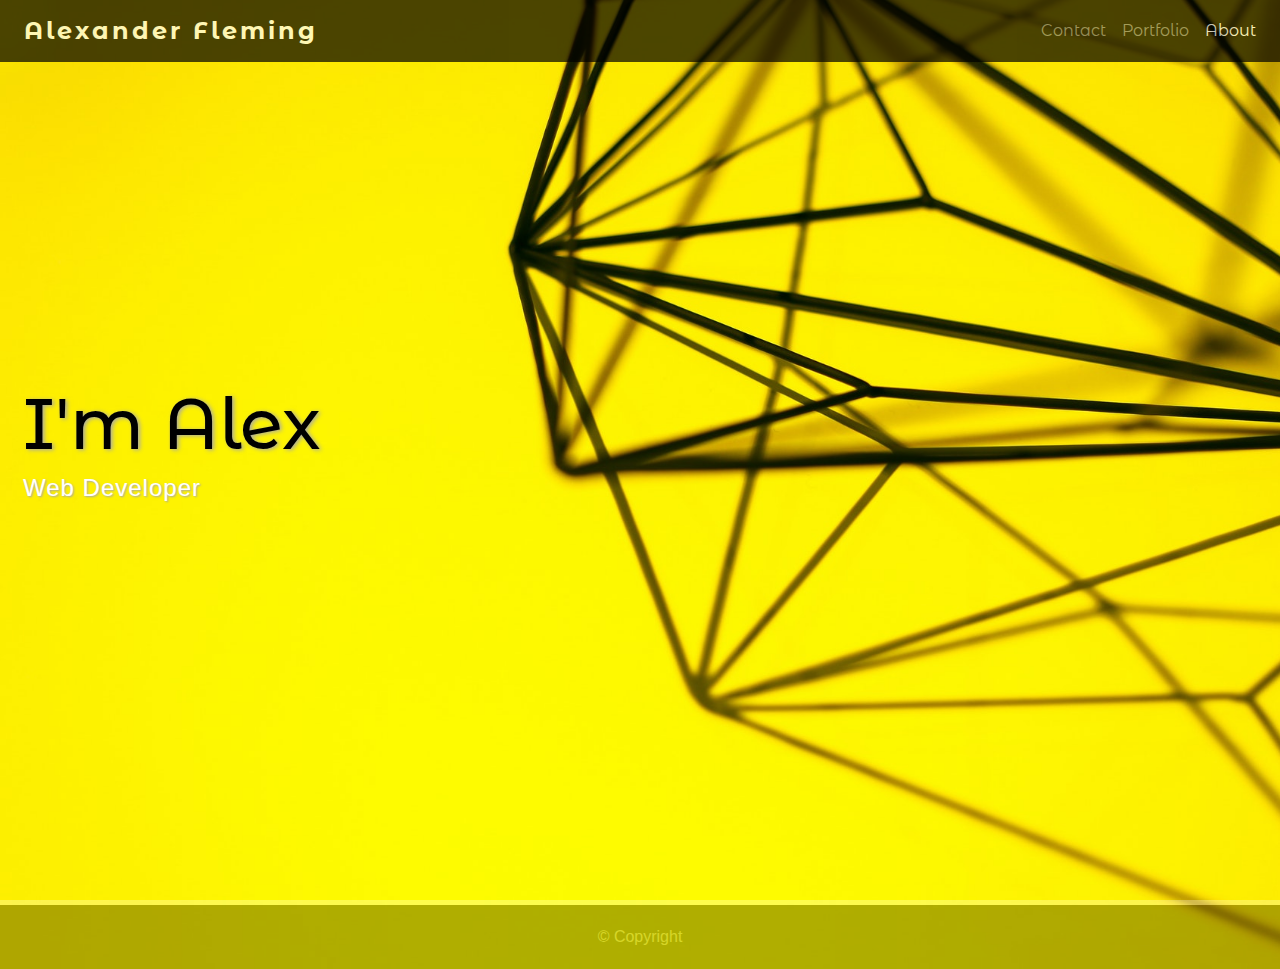
<file: index.html>
<!DOCTYPE html>

        <head>
            <meta charset="utf-8" />
            <meta http-equiv="X-UA-Compatible" content="IE=edge" />
            <title></title>
            <meta name="description" content="" />
            <meta name="viewport" content="width=device-width, initial-scale=1" />
            <link rel="stylesheet" href="https://stackpath.bootstrapcdn.com/bootstrap/4.5.2/css/bootstrap.min.css"
              integrity="sha384-JcKb8q3iqJ61gNV9KGb8thSsNjpSL0n8PARn9HuZOnIxN0hoP+VmmDGMN5t9UJ0Z" crossorigin="anonymous" />
              <link href="https://fonts.googleapis.com/css2?family=Montserrat+Alternates:wght@400;500;600;700&display=swap" rel="stylesheet">
            <link href="https://fonts.googleapis.com/css2?family=DM+Serif+Text:ital@0;1&display=swap" rel="stylesheet">
            <link rel="stylesheet" href="Assets/Style/style.css">
            <link rel="stylesheet" href="Assets/Style/landingpage.css">
            
        
          </head>
        
          <body>
              <!-- This is a bootstrap navbar which expands at lg (collapses at anything below that breakpoint) and has has the light theme and background -->
            <nav class="navbar navbar-expand-md navbar-dark bg-dark">
              <!-- This the sets the "brand" class in bootstrap. It is assigned to an <a> so that it retains utility if necessary (linking back to homepage) -->
              <a class="navbar-brand ml-2" id="myName" href="index.html">Alexander Fleming</a>
              <!-- This is a 'hamburger' toggle button which naturally aligns left. Because it's next to a sibling element (Navbar-brand in this case), it is automatically alligned to the far right -->
              <button class="navbar-toggler" type="button" data-toggle="collapse" data-target="#navbarNav" aria-controls="navbarNav" aria-expanded="false" aria-label="Toggle navigation">
                <span class="navbar-toggler-icon"></span>
              </button>
              <!-- Currently these links to not have the .active state. This will most likely be changed so that we can use a toggle class on and off depending on the currently loaded page
                   We are able to use the 'justify-content-end' class here because the base '.nav' component is built with flexbox. -->
              <div class="collapse navbar-collapse justify-content-end" id="navbarNav">
                <!-- A list-based approach is not necessary because we are using nav-link classes, however keeping them ??allows for additional styling options?? -->
                <ul class="navbar-nav">
                  <li class="nav-item">
                    <a class="nav-link" href="contact.html">Contact</a>
                  </li>
                  <li class="nav-item">
                    <a class="nav-link" href="portfolio.html">Portfolio</a>
                  </li>
                  <li class="nav-item active">
                      <a class="nav-link" href="aboutme.html">About <span class="sr-only">(current)</span></a>
                    </li>
                </ul>
              </div>
            </nav>
            <!-- Wrapped entire content container in a <main for better styling control with footer. Applied 'ml-3 so that content edge alligns with left edge of navbar-brand' -->
              <main class=" d-flex align-items-center">
                <div class="container ml-2 col-md-4">
                    <h1 class="myName">I'm Alex</h1>
                    <h4 class="myRole">Web Developer</h4>
                </div>
              </main>
              <!-- Used class of footer-copyright after googling footer control. This has a built in styling to position the footer to bottom. I then used the the CSS calc() function to style the <main> height to be 100% of the viewport height - (height of navbar) - (height of the footer)
                I beleive the same could be accomplished by using CSS to make your own custom footer and then placing it to an Absolute, bottom 0 position, RELATIVE to the body and then setting a min-height of 100% of the viewport to the body, in addition to adding a padding the same height as your custom footer??-->
              <footer class="footer-copyright text-center d-flex align-items-center justify-content-center">
                <div class="row">
                  <div class="col-12">
                    <span>&copy; Copyright</span>
                  </div>
                </div>
              </footer>

              <script src="https://code.jquery.com/jquery-3.5.1.slim.min.js" integrity="sha384-DfXdz2htPH0lsSSs5nCTpuj/zy4C+OGpamoFVy38MVBnE+IbbVYUew+OrCXaRkfj" crossorigin="anonymous"></script>
        <script src="https://cdn.jsdelivr.net/npm/popper.js@1.16.1/dist/umd/popper.min.js" integrity="sha384-9/reFTGAW83EW2RDu2S0VKaIzap3H66lZH81PoYlFhbGU+6BZp6G7niu735Sk7lN" crossorigin="anonymous"></script>
        <script src="https://stackpath.bootstrapcdn.com/bootstrap/4.5.2/js/bootstrap.min.js" integrity="sha384-B4gt1jrGC7Jh4AgTPSdUtOBvfO8shuf57BaghqFfPlYxofvL8/KUEfYiJOMMV+rV" crossorigin="anonymous"></script>
              <script src="Assets/Scripts/script.js"></script>
    </body>
</html>
</file>
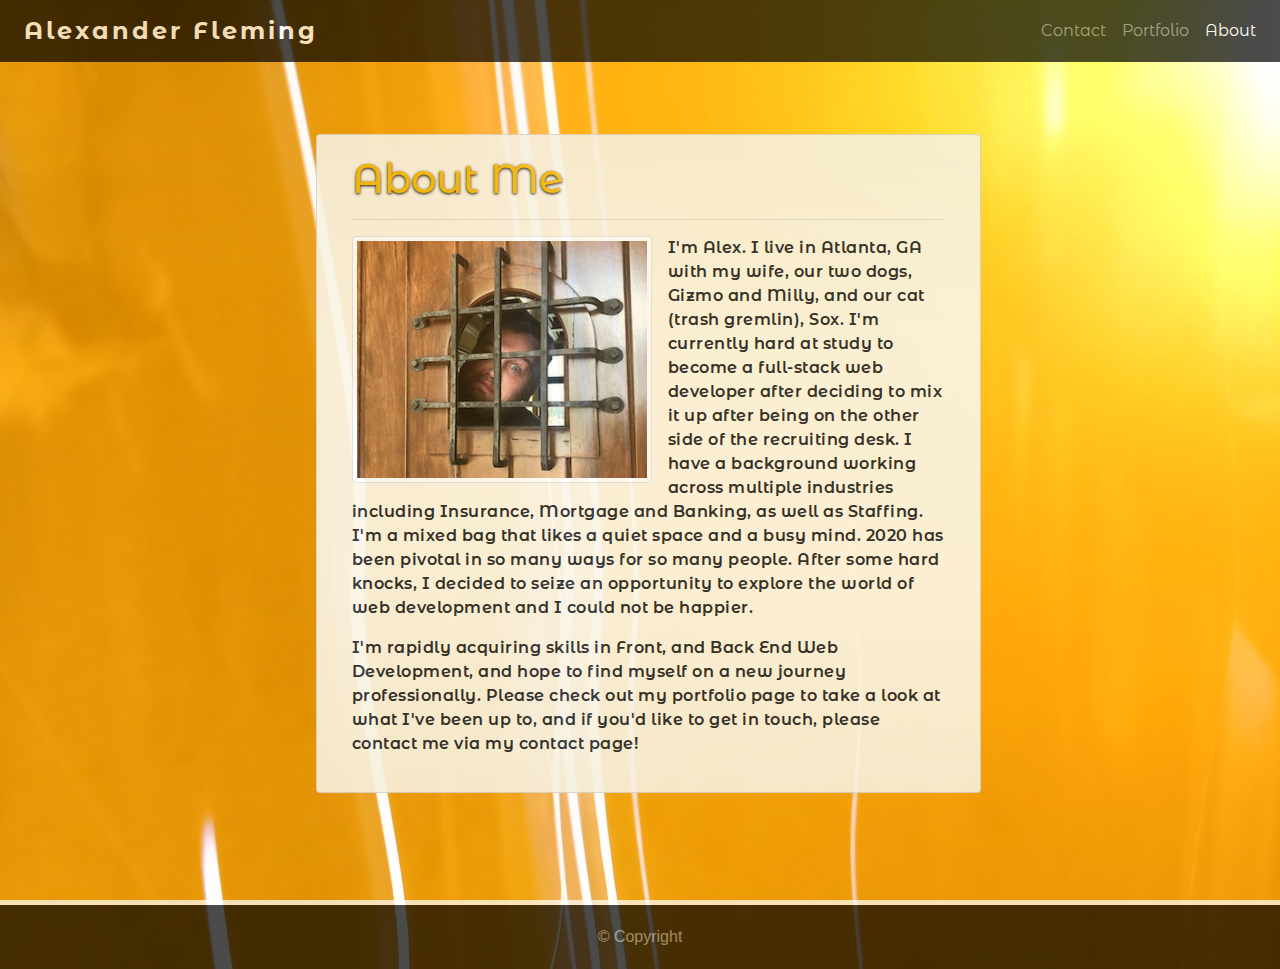
<file: aboutme.html>
<!DOCTYPE html>

    <head>
        <meta charset="utf-8">
        <meta http-equiv="X-UA-Compatible" content="IE=edge">
        <title>Alexander Fleming</title>
        <meta name="description" content="">
        <meta name="viewport" content="width=device-width, initial-scale=1">
        <link href="https://fonts.googleapis.com/css2?family=Montserrat+Alternates:wght@400;500;700;800&display=swap" rel="stylesheet">
        <link rel="stylesheet" href="Assets/Style/aboutme.css">
        <link rel="stylesheet" href="Assets/Style/style.css">
    </head>
    <body>
        <head>
            <meta charset="utf-8" />
            <meta http-equiv="X-UA-Compatible" content="IE=edge" />
            <title></title>
            <meta name="description" content="" />
            <meta name="viewport" content="width=device-width, initial-scale=1" />
            <link rel="stylesheet" href="https://stackpath.bootstrapcdn.com/bootstrap/4.5.2/css/bootstrap.min.css"
              integrity="sha384-JcKb8q3iqJ61gNV9KGb8thSsNjpSL0n8PARn9HuZOnIxN0hoP+VmmDGMN5t9UJ0Z" crossorigin="anonymous" />
            <link href="https://fonts.googleapis.com/css2?family=Playfair+Display:wght@400;500;600;700;800&display=swap"
              rel="stylesheet" />
            <link href="https://fonts.googleapis.com/css2?family=DM+Serif+Text:ital@0;1&display=swap" rel="stylesheet">
            <link rel="stylesheet" href="Assets/Style/style.css">
            <link rel="stylesheet" href="Assets/Style/aboutme.css">
        
          </head>
        
          <body>
              <!-- This is a bootstrap navbar which expands at lg (collapses at anything below that breakpoint) and has has the light theme and background -->
            <nav class="navbar navbar-expand-md navbar-dark bg-dark">
              <!-- This the sets the "brand" class in bootstrap. It is assigned to an <a> so that it retains utility if necessary (linking back to homepage) -->
              <a class="navbar-brand ml-2" id="myName" href="index.html">Alexander Fleming</a>
              <!-- This is a 'hamburger' toggle button which naturally aligns left. Because it's next to a sibling element (Navbar-brand in this case), it is automatically alligned to the far right -->
              <button class="navbar-toggler" type="button" data-toggle="collapse" data-target="#navbarNav" aria-controls="navbarNav" aria-expanded="false" aria-label="Toggle navigation">
                <span class="navbar-toggler-icon"></span>
              </button>
              <!-- Currently these links to not have the .active state. This will most likely be changed so that we can use a toggle class on and off depending on the currently loaded page
                   We are able to use the 'justify-content-end' class here because the base '.nav' component is built with flexbox. -->
              <div class="collapse navbar-collapse justify-content-end" id="navbarNav">
                <!-- A list-based approach is not necessary because we are using nav-link classes, however keeping them ??allows for additional styling options?? -->
                <ul class="navbar-nav">
                  <li class="nav-item">
                    <a class="nav-link" href="contact.html">Contact</a>
                  </li>
                  <li class="nav-item">
                    <a class="nav-link" href="portfolio.html">Portfolio</a>
                  </li>
                  <li class="nav-item active">
                      <a class="nav-link" href="#">About <span class="sr-only">(current)</span></a>
                    </li>
                </ul>
              </div>
            </nav>
            <!-- Wrapped entire content container in a <main for better styling control with footer. Applied 'ml-3 so that content edge alligns with left edge of navbar-brand' -->
              <main class="ml-3">
                <br>
                <br>
                <br>
                <!-- Set the total content margin -->
                <article class="container mt-auto mx-auto">
                  <div class="row d-flex justify-content-center">
                    <!-- Defined the position of the colum to expand to 11/12 of the potential space when displayed on screen sizes below "small" -->
                    <div class="col-11 col-sm-7 card"> 
                      <div class="card-body">
                        <h1 id="contentTitle">About Me</h1>
                        <hr>
                        <!-- embeded <img> into the paragraph so that it could be floated left of the text and given a margin to produce the wrapping effect of the paragraph -->
                          <p><img class="img-thumbnail about-me-img float-left mr-3" id="about-me-img" src="Assets/images/about.jpg" alt=""></p>
                          <p>
                            I'm Alex. I live in Atlanta, GA with my wife, our two dogs, Gizmo and Milly, and our cat (trash gremlin), Sox. I'm currently hard at study to become a full-stack web developer after deciding to mix it up after being on the other side of the recruiting desk. I have a background working across multiple industries including Insurance, Mortgage and Banking, as well as Staffing. I'm a mixed bag that likes a quiet space and a busy mind. 2020 has been pivotal in so many ways for so many people. After some hard knocks, I decided to seize an opportunity to explore the world of web development and I could not be happier.
                          </p>
                          <p>
                            I'm rapidly acquiring skills in Front, and Back End Web Development, and hope to find myself on a new journey professionally. Please check out my portfolio page to take a look at what I've been up to, and if you'd like to get in touch, please contact me via my contact page!
                          </p>
                      </div>
                    </div>
                  </div>
                </article>
              </main>
              <!-- Used class of footer-copyright after googling footer control. This has a built in styling to position the footer to bottom. I then used the the CSS calc() function to style the <main> height to be 100% of the viewport height - (height of navbar) - (height of the footer)
                I beleive the same could be accomplished by using CSS to make your own custom footer and then placing it to an Absolute, bottom 0 position, RELATIVE to the body and then setting a min-height of 100% of the viewport to the body, in addition to adding a padding the same height as your custom footer??-->
              <footer class="footer-copyright text-center d-flex align-items-center justify-content-center">
                <div class="row">
                  <div class="col-12">
                    <span>&copy; Copyright</span>
                  </div>
                </div>
              </footer>

        
    </body>
</html>
</file>
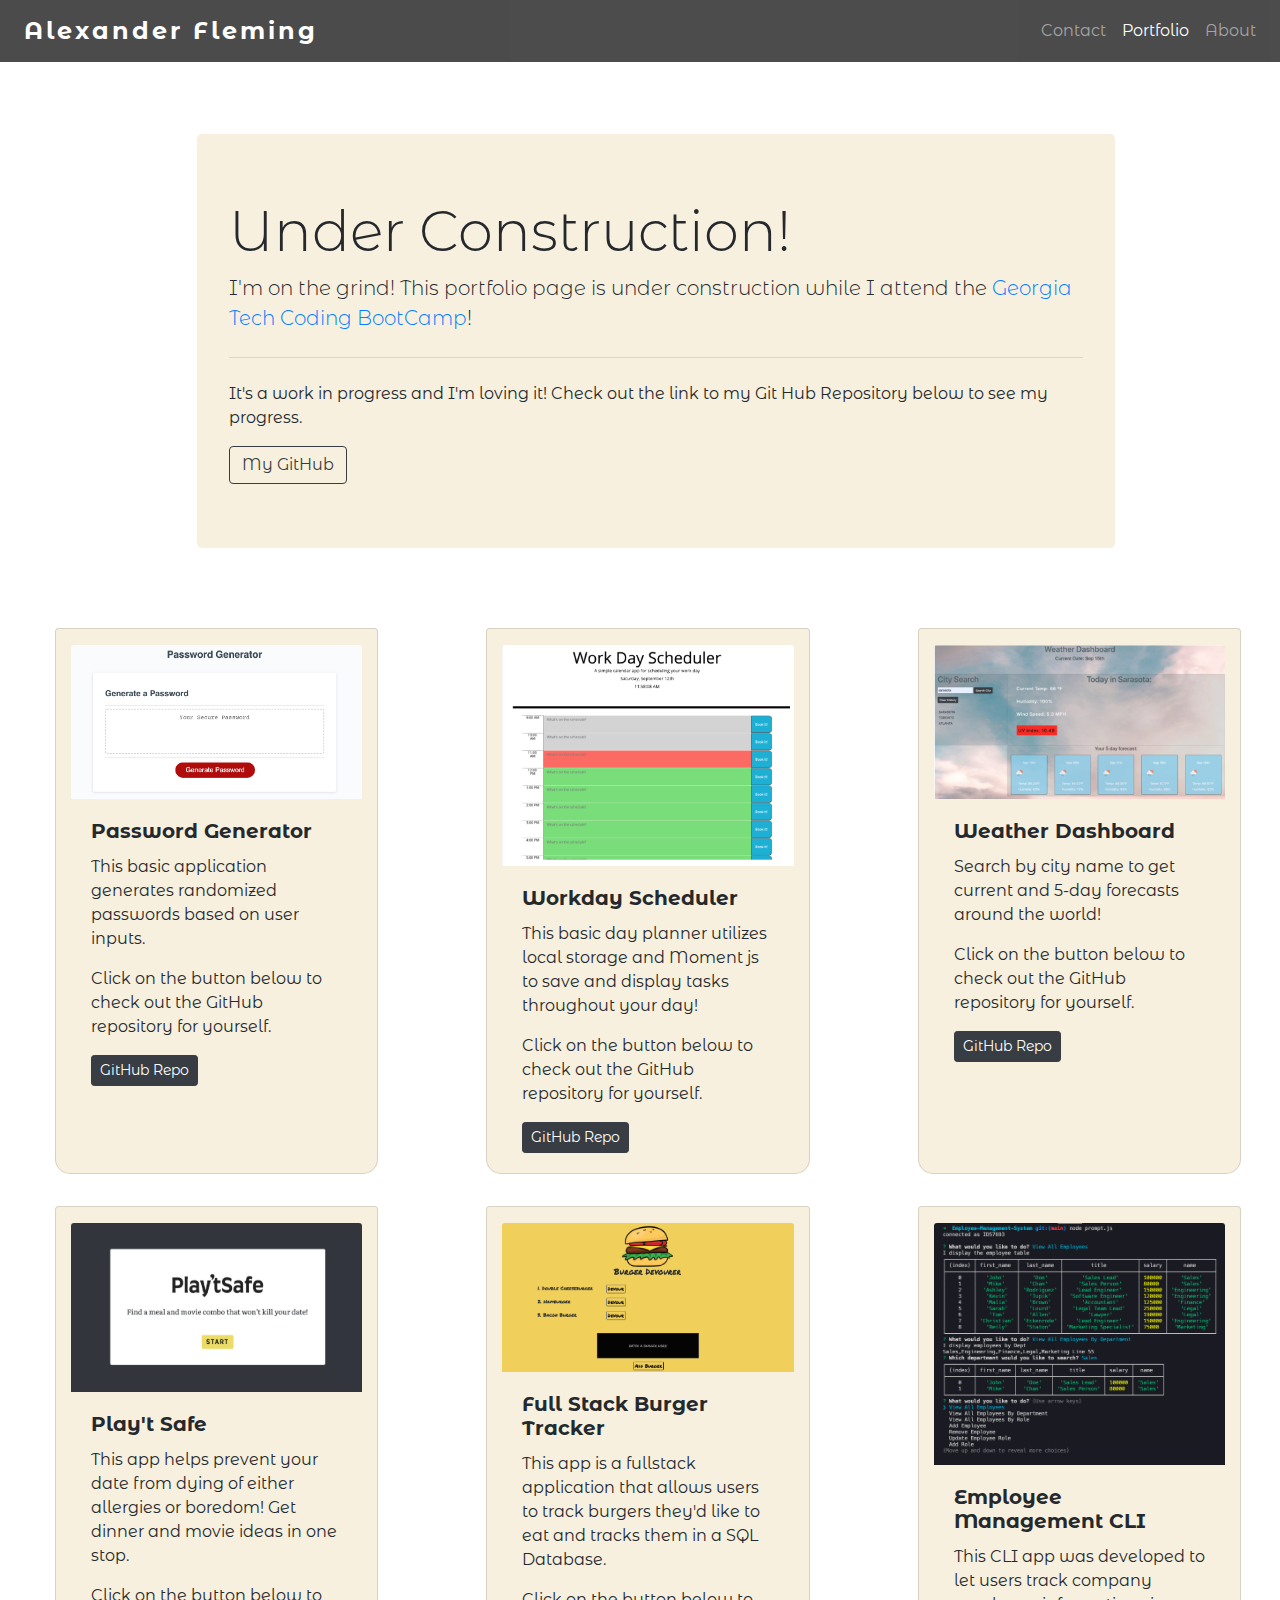
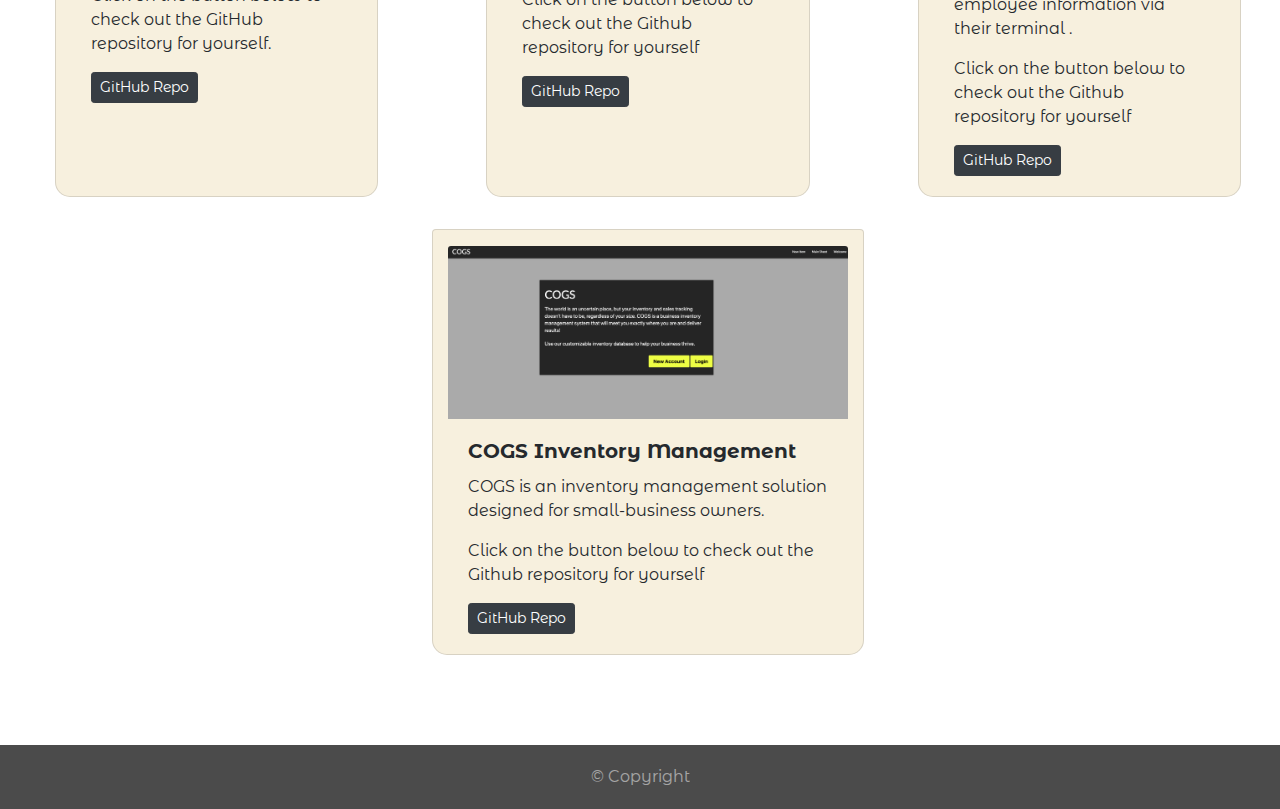
<file: portfolio.html>
<!DOCTYPE html>
<!--[if lt IE 7]>      <html class="no-js lt-ie9 lt-ie8 lt-ie7"> <![endif]-->
<!--[if IE 7]>         <html class="no-js lt-ie9 lt-ie8"> <![endif]-->
<!--[if IE 8]>         <html class="no-js lt-ie9"> <![endif]-->
<!--[if gt IE 8]><!--> <html class="no-js"> <!--<![endif]-->
    <head>
      <meta charset="utf-8" />
      <meta http-equiv="X-UA-Compatible" content="IE=edge" />
      <title></title>
      <meta name="description" content="" />
      <meta name="viewport" content="width=device-width, initial-scale=1" />
      <link rel="stylesheet" href="https://stackpath.bootstrapcdn.com/bootstrap/4.5.2/css/bootstrap.min.css"
        integrity="sha384-JcKb8q3iqJ61gNV9KGb8thSsNjpSL0n8PARn9HuZOnIxN0hoP+VmmDGMN5t9UJ0Z" crossorigin="anonymous" />
      <link href="https://fonts.googleapis.com/css2?family=Montserrat+Alternates:wght@400;500;700;800&display=swap" rel="stylesheet">
      <link href="https://fonts.googleapis.com/css2?family=Playfair+Display:wght@400;500;600;700;800&display=swap"
        rel="stylesheet" />
      <link href="https://fonts.googleapis.com/css2?family=Montserrat+Alternates:wght@400;500;700;800&display=swap" rel="stylesheet">

      <link href="https://fonts.googleapis.com/css2?family=DM+Serif+Text:ital@0;1&display=swap" rel="stylesheet">
      <link rel="stylesheet" href="Assets/Style/style.css">
      <link rel="stylesheet" href="Assets/Style/portfolio.css">
    </head>
    <body>
        <!-- This is a bootstrap navbar which expands at lg (collapses at anything below that breakpoint) and has has the light theme and background -->
        <nav class="navbar navbar-expand-lg navbar-dark bg-dark">
            <!-- This the sets the "brand" class in bootstrap. It is assigned to an <a> so that it retains utility if necessary (linking back to homepage) -->
            <a class="navbar-brand ml-2" id="myName" href="index.html">Alexander Fleming</a>
            <!-- This is a 'hamburger' toggle button which naturally aligns left. Because it's next to a sibling element (Navbar-brand in this case), it is automatically alligned to the far right -->
            <button class="navbar-toggler" type="button" data-toggle="collapse" data-target="#navbarNav" aria-controls="navbarNav" aria-expanded="false" aria-label="Toggle navigation">
              <span class="navbar-toggler-icon"></span>
            </button>
            <!-- Currently these links to not have the .active state. This will most likely be changed so that we can use a toggle class on and off depending on the currently loaded page
           We are able to use the 'justify-content-end' class here because the base '.nav' component is built with flexbox. -->
            <div class="collapse navbar-collapse justify-content-end" id="navbarNav">
              <ul class="navbar-nav">
                <li class="nav-item">
                  <a class="nav-link" href="contact.html">Contact</a>
                </li>
                <li class="nav-item active">
                  <a class="nav-link" href="portfolio.html">Portfolio</a>
                </li>
                <li class="nav-item">
                    <a class="nav-link" href="aboutme.html">About</span></a>
                  </li>
              </ul>
            </div>
          </nav>
          <!-- Wrapped entire content container in a <main for better styling control with footer. Applied 'ml-3 so that content edge alligns with left edge of navbar-brand' -->
          <main class="ml-3">
            <br>
            <br>
            <br>
            <!-- Set the total content margin -->
            <article class="container col-12 ml-2 mb-5">
              <div class="row d-flex justify-content-center">
                <div class="col-sm-9">
                  <div class="jumbotron">
                    <h1 class="display-4">Under Construction!</h1>
                    <p class="lead">I'm on the grind! This portfolio page is under construction while I attend the <a href="https://bootcamp.pe.gatech.edu/coding/">Georgia Tech Coding BootCamp</a>!</p>
                    <hr class="my-4">
                    <p>It's a work in progress and I'm loving it! Check out the link to my Git Hub Repository below to see my progress.</p>
                    <a class="btn jumbotronBtn btn-outline-dark btn-md" href="https://github.com/ad-fleming" role="button">My GitHub</a>
                  </div>
                </div>
              </div>
            </article>
              <div class="row d-flex justify-content-around">
                <div class="card portfolioCard mb-3 col-10 col-sm-5 col-md-3" style="width: 18rem;">
                  <img src="Assets/images/password-gen.png" class=" mt-3 card-img-top" alt="...">
                  <div class="card-body">
                    <h5 class="card-title">Password Generator</h5>
                    <p class="card-text">This basic application generates randomized passwords based on user inputs.</p>
                    <p> Click on the button below to check out the GitHub repository for yourself.</p>
                    <a href="https://github.com/ad-fleming/javaScript-password-generator" class="btn btn-sm btn-dark">GitHub Repo</a>
                  </div>
                </div>
                <div class="card portfolioCard mb-3 col-10 col-sm-5 col-md-3"" style="width: 18rem;">
                  <img src="Assets/images/scheduler.png" class=" mt-3 card-img-top" alt="...">
                  <div class="card-body">
                    <h5 class="card-title">Workday Scheduler</h5>
                    <p class="card-text">This basic day planner utilizes local storage and Moment js to save and display tasks throughout your day!</p>
                    <p>Click on the button below to check out the GitHub repository for yourself.</p>
                    <a href="https://github.com/ad-fleming/calendar-application" class="btn btn-sm btn-dark">GitHub Repo</a>
                  </div>
                </div>
                <div class="card portfolioCard mb-3 col-sm-5 col-md-3" style="width: 18rem;">
                  <img src="Assets/images/weatherapp.png" class=" mt-3 card-img-top" alt="...">
                  <div class="card-body">
                    <h5 class="card-title">Weather Dashboard</h5>
                    <p class="card-text">Search by city name to get current and 5-day forecasts around the world!</p>
                    <p>Click on the button below to check out the GitHub repository for yourself.</p>
                    <a href="https://github.com/ad-fleming/weather-dashboard-app" class="btn btn-sm btn-dark">GitHub Repo</a>
                  </div>
                </div>
              </div>
              <!-- END OF ROW 1================== -->
              <!-- Start of Row 2 -->
              <div class="row mt-3 d-flex justify-content-around">
                <div class="card portfolioCard mb-3 col-sm-5 col-md-3" style="width: 18rem;">
                  <img src="Assets/images/project-1.png" class=" mt-3 card-img-top" alt="...">
                  <div class="card-body">
                    <h5 class="card-title">Play't Safe</h5>
                    <p class="card-text">This app helps prevent your date from dying of either allergies or boredom! Get dinner and movie ideas in one stop.</p>
                    <p>Click on the button below to check out the GitHub repository for yourself.</p>
                    <a href="https://github.com/ad-fleming/Project-1" class="btn btn-sm btn-dark">GitHub Repo</a>
                  </div>
                </div>
                <div class="card portfolioCard mb-3 col-sm-5 col-md-3" style="width: 18rem;">
                  <img src="Assets/images/burger-start.png" class=" mt-3 card-img-top" alt="...">
                  <div class="card-body">
                    <h5 class="card-title">Full Stack Burger Tracker</h5>
                    <p class="card-text">This app is a fullstack application that allows users to track burgers they'd like to eat and tracks them in a SQL Database.</p>
                    <p>Click on the button below to check out the Github repository for yourself</p>
                    <a href="https://github.com/ad-fleming/burger-devourer-app" class="btn btn-sm btn-dark">GitHub Repo</a>
                  </div>
                </div>
                <div class="card portfolioCard mb-3 col-sm-5 col-md-3" style="width: 18rem;">
                  <img src="Assets/images/employManagementCLI.png" class=" mt-3 card-img-top" alt="...">
                  <div class="card-body">
                    <h5 class="card-title">Employee Management CLI</h5>
                    <p class="card-text">This CLI app was developed to let users track company employee information via their terminal .</p>
                    <p>Click on the button below to check out the Github repository for yourself</p>
                    <a href="https://github.com/ad-fleming/Employee-Management-System" class="btn btn-sm btn-dark">GitHub Repo</a>
                  </div>
                </div>
              </div>
                
            <!-- END OF ROW 2 ========================= -->

            <!-- Start of Row 3 -->
            <div class="row mt-3 d-flex justify-content-around">
              <div class="card portfolioCard mb-3 col-sm-5 col-md-4" style="width: 18rem;">
                <img src="Assets/images/cogs.png" class=" mt-3 card-img-top" alt="...">
                <div class="card-body">
                  <h5 class="card-title">COGS Inventory Management</h5>
                  <p class="card-text">COGS is an inventory management solution designed for small-business owners.</p>
                  <p>Click on the button below to check out the Github repository for yourself</p>
                  <a href="https://github.com/ad-fleming/COGS-Inventory-Management" class="btn btn-sm btn-dark">GitHub Repo</a>
                </div>
              </div>
            </div>

            <!-- END OF ROW 3 =========================== -->
          </main>
          <!-- Used class of footer-copyright after googling footer control. This has a built in styling to position the footer to bottom. I then used the the CSS calc() function to style the <main> height to be 100% of the viewport height - (height of navbar) - (height of the footer)
          I beleive the same could be accomplished by using CSS to make your own custom footer and then placing it to an Absolute, bottom 0 position, RELATIVE to the body and then setting a min-height of 100% of the viewport to the body, in addition to adding a padding the same height as your custom footer??-->
          <footer class="footer-copyright text-center d-flex align-items-center justify-content-center">
            <div class="row">
              <div class="col-12">
                <span>&copy; Copyright</span>
              </div>
            </div>
          </footer>
        
        
        <script src="https://code.jquery.com/jquery-3.5.1.slim.min.js" integrity="sha384-DfXdz2htPH0lsSSs5nCTpuj/zy4C+OGpamoFVy38MVBnE+IbbVYUew+OrCXaRkfj" crossorigin="anonymous"></script>
        <script src="https://cdn.jsdelivr.net/npm/popper.js@1.16.1/dist/umd/popper.min.js" integrity="sha384-9/reFTGAW83EW2RDu2S0VKaIzap3H66lZH81PoYlFhbGU+6BZp6G7niu735Sk7lN" crossorigin="anonymous"></script>
        <script src="https://stackpath.bootstrapcdn.com/bootstrap/4.5.2/js/bootstrap.min.js" integrity="sha384-B4gt1jrGC7Jh4AgTPSdUtOBvfO8shuf57BaghqFfPlYxofvL8/KUEfYiJOMMV+rV" crossorigin="anonymous"></script>
        <script src="Assets/Scripts/script.js"></script>
    </body>
</html>
</file>
<file: Assets/Style/style.css>
* {
    box-sizing: border-box;
    margin: 0;
    padding: 0;
}


/* This ensures that the minimum amount height of the <main> div is 100% - (navbar height) - 2(footer height) */
main {
    min-height: calc(100vh - 62px - 69px);
    font-family: 'Montserrat Alternates', sans-serif!important;
}

.navbar{
    background-color: black!important;
    opacity: .7;
    font-family: 'Montserrat Alternates', sans-serif!important;

}

.portfolioImage {
    width:100%;
}





.footer-copyright {
    border-top: solid 5px #fff!important;
    background-color: black;
    padding: 20px;
    opacity: .3;
}

.footer-copyright span {
    color: white;
    opacity: .5;
    font-size:1em;
}



.navbar-brand {
    font-weight: bolder;
    font-size: 1.5em;
    letter-spacing: 3.0px;
    color: #fff;
    
}


/* set custom sizing for About Me image, so that once there is not an available space to display at 250px,25px, it shrinks down to 60% width and sets height to be auto */
#about-me-img {
    max-width: 300px;
    max-height: 300px;
    width: 60%;
    height: auto;
}
</file>
<file: Assets/Style/landingpage.css>
@media only screen and (max-width:2000px) {
    body {
    background-image: url(../images/lg.jpg);
    background-size: cover;
    background-repeat: no-repeat;
    }
    
}

@media only screen and (max-width:1280px) {
    body {
    background-image: url(../images/md.jpg);
    background-size: cover;
    background-repeat: no-repeat;
    }

}

@media only screen and (max-width:640px) {
    body {
    background-image: url(../images/sm.jpg);
    background-size: cover;
    background-repeat: no-repeat;
    }
}


@media only screen and (max-width: 1920px){
    .myName{
        font-size: 125px;
    }
}
@media only screen and (max-width: 1350px){
    .myName{
        font-size: 70px;
    }
}

@media only screen and (max-width: 800px){
    .myName{
        font-size: 50px;
    }
    .myRole{
        font-size: 20px;
    }
}

@media only screen and (max-width: 560px){
    .myName{
        font-size: 40px;
    }
}

main{
    margin-bottom: 69px;
}

.myName{
    color:black;
    text-shadow: 2px 1px 4px darkgrey;
}

.myName:hover{
    cursor: pointer;
    color: #fff;
    text-shadow: 4px 2px 4px black;
    font-family: 'Montserrat Alternates', sans-serif!important;
}

.myRole{
    color: #fff;
    text-shadow: 1px 1px 2px darkgrey;
    font-family: Impact, Haettenschweiler, 'Arial Narrow Bold', sans-serif;
    letter-spacing: 1px;
}
</file>
<file: Assets/Style/aboutme.css>
body{
    background-image:url(../images/abstract.jpg)!important;
    background-size: cover;
    background-repeat: no-repeat;
}

main{
    margin-bottom: 69px;
}

.footer-copyright{
    background-color: black!important;
    opacity: .7;
}

.card{
    opacity: .9;
    background: linear-gradient(#F7F0DE, #FBF6E8, #FBF6E8, #f7f0de) 
  
    
}

#contentTitle{
    color: #F2B90D;
    text-shadow: .5px .5px 3px black;
    font-family: 'Montserrat Alternates', sans-serif;

}

p{
    font-size: 16px;
    font-weight: 600;
    letter-spacing: .5px;
    line-height: 1.5em;
    font-family: 'Montserrat Alternates', sans-serif!important;

}
</file>
<file: Assets/Style/portfolio.css>
main{
    margin-bottom: 69px;
}
body{
    background-image: url(https://images.pexels.com/photos/122458/pexels-photo-122458.jpeg?auto=compress&cs=tinysrgb&dpr=2&h=750&w=1260);
   font-family: 'Montserrat Alternates', sans-serif!important;
}

.footer-copyright{
    background-color: black!important;
    opacity: .7;
}

.slide-container{
    max-width: 475px;
    max-height: 570px;
}

.schedulerImg{
    max-width: 475px;
    max-height: 400px;
}

.portfolioCard{
    border-bottom-left-radius: 15px ;
    border-bottom-right-radius: 15px;
    background-color: #F7F0DE;
    opacity: .98;
}

.card-title{
    font-weight:700 ;
}
.jumbotron{
    background-color:#F7F0DE;
    opacity: .98;
}
</file>
